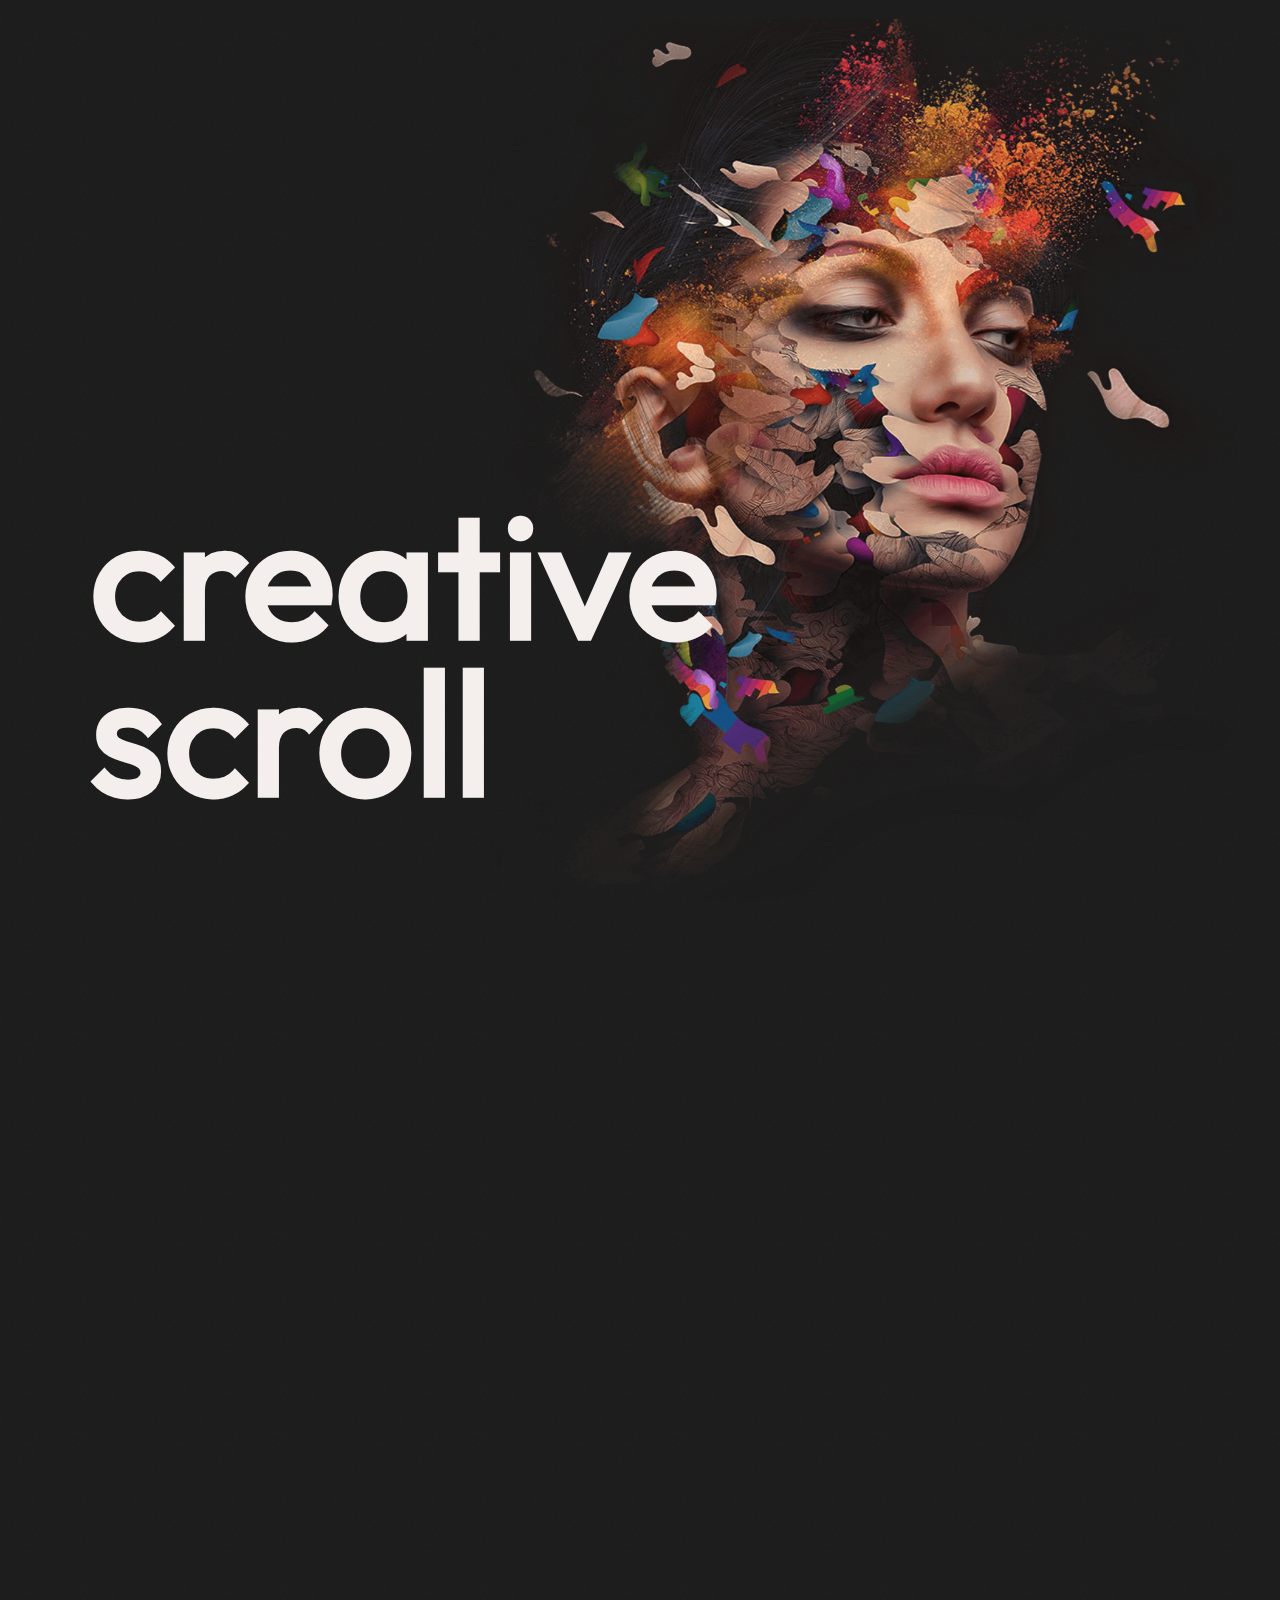
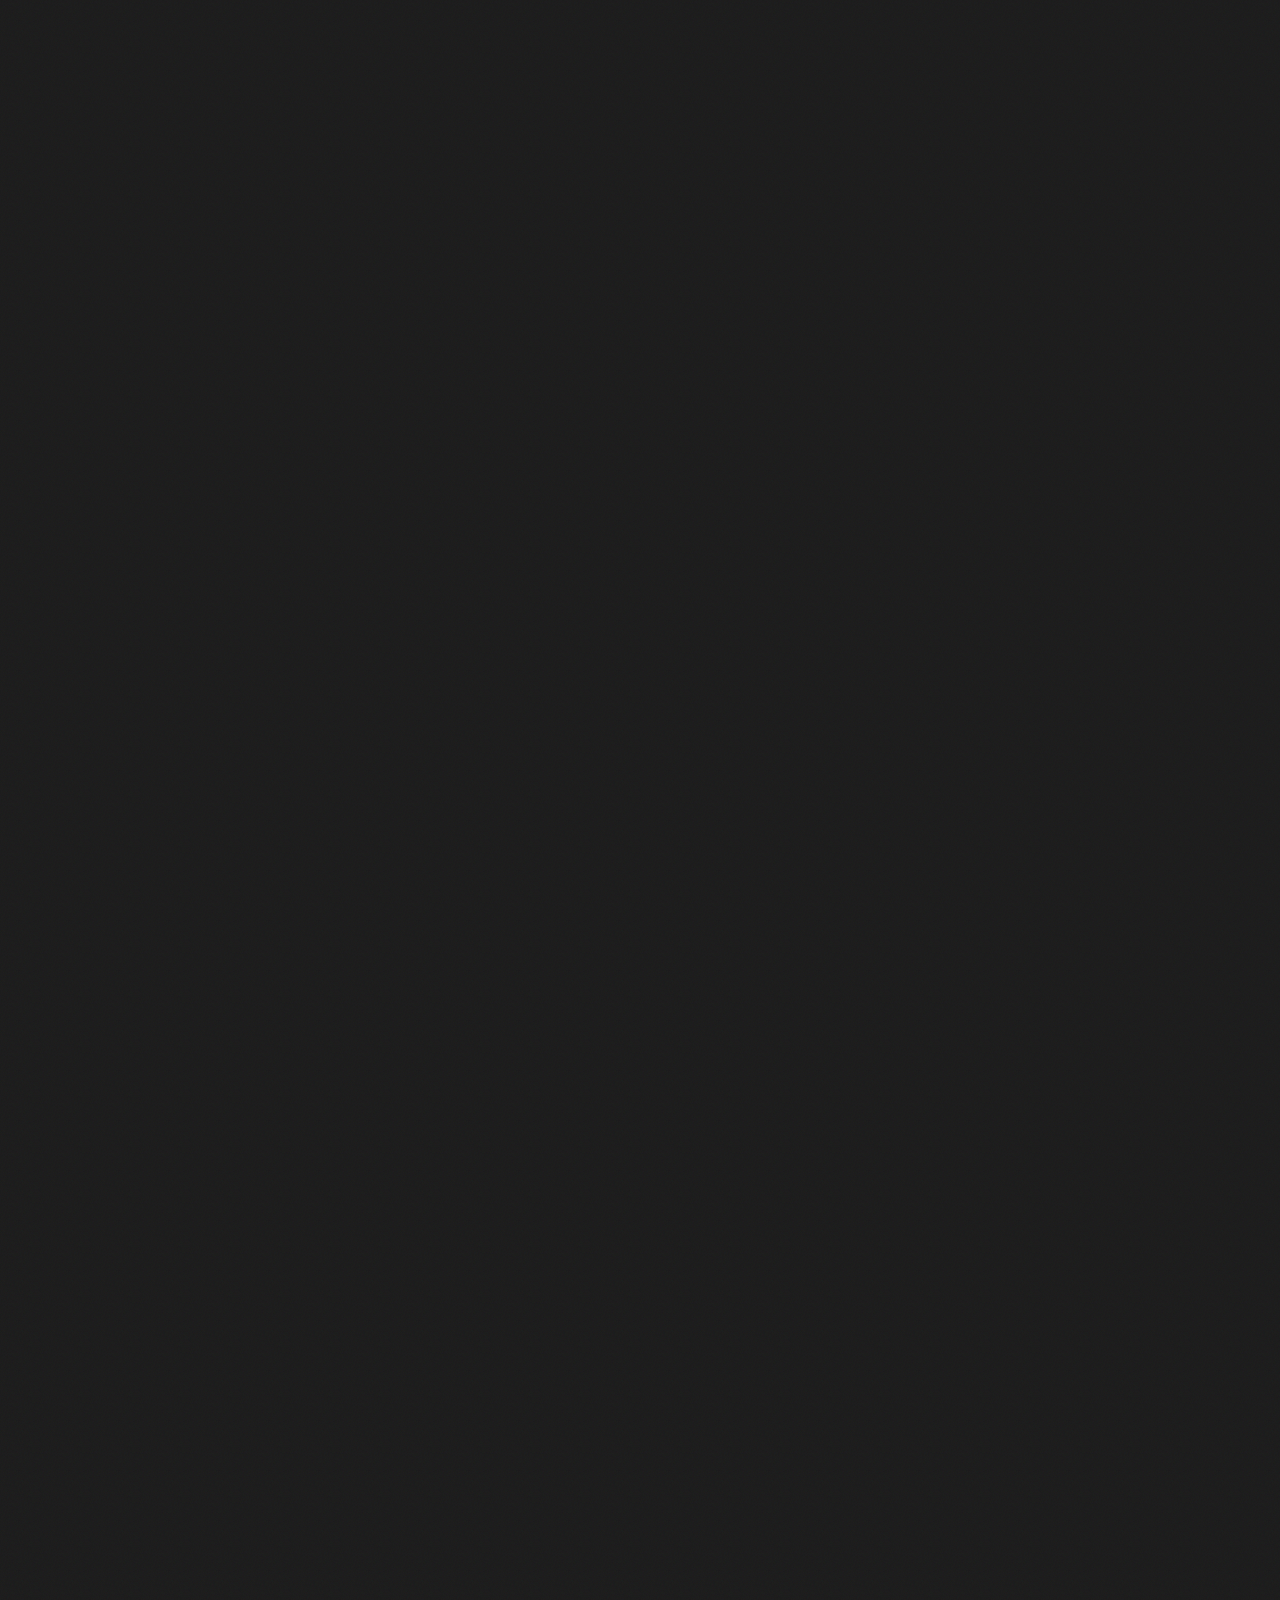
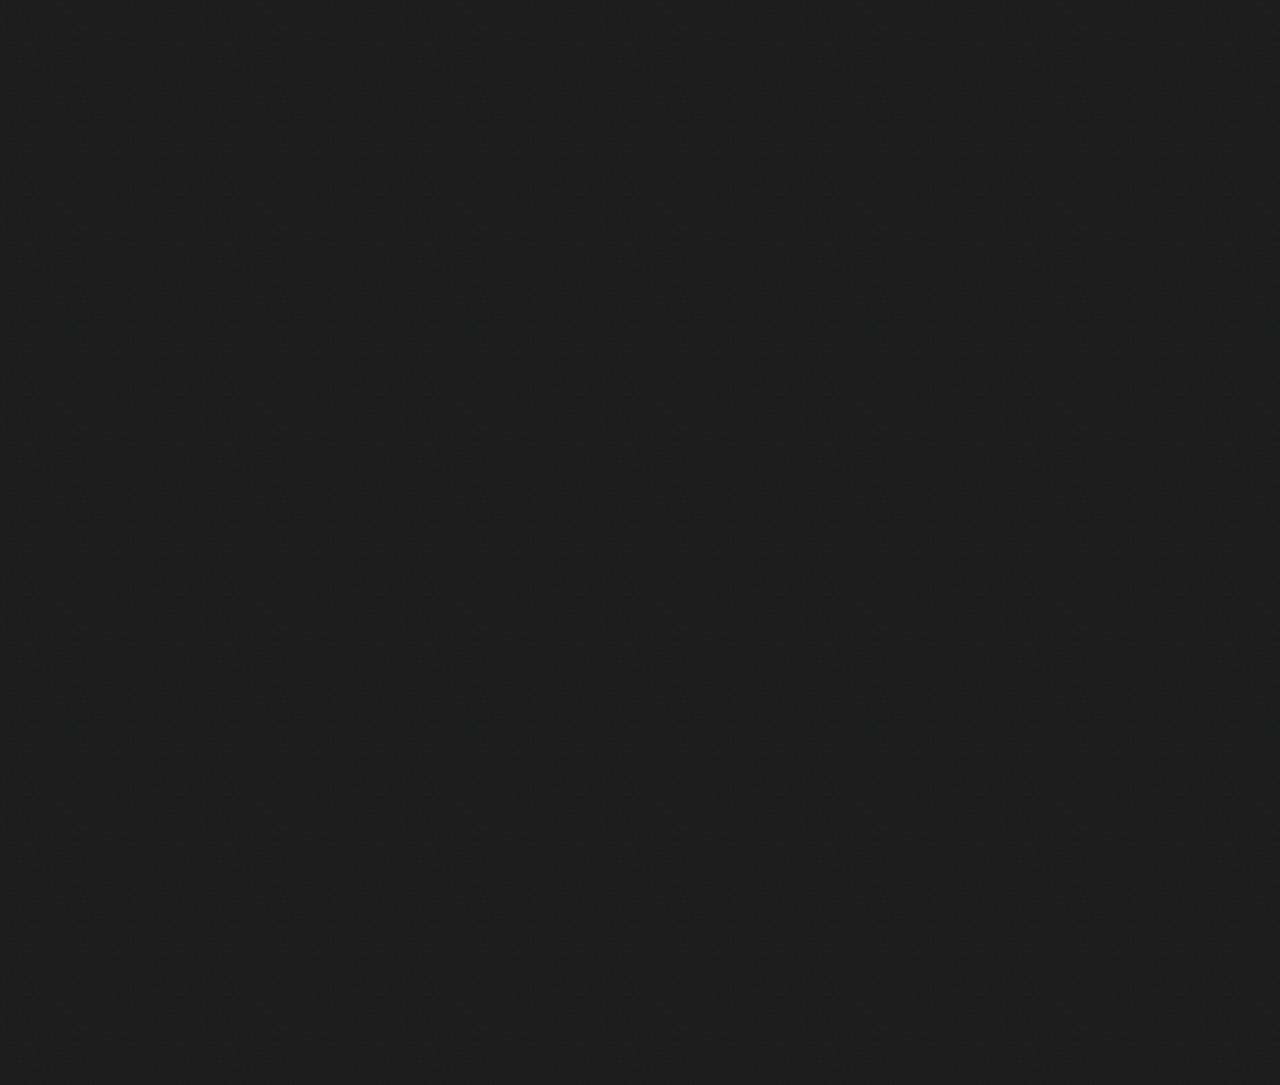
<file: index.html>
<!DOCTYPE html>
<html lang="en">

<head>
  <meta charset="UTF-8">
  <meta name="viewport" content="width=device-width, initial-scale=1.0">
  <title>parallax</title>
  <script src="./libs/gsap/gsap.min.js" defer></script>
  <script src="./libs/gsap/ScrollTrigger.min.js" defer></script>
  <script src="./libs/gsap/ScrollSmoother.min.js" defer></script>
  <link rel="stylesheet" href="./css/index.css">
  <script src="./js/app.js" defer></script>
</head>

<body>

  <div class="wrapper">
    <div class="content">
      <header class="hero-section">
        <img data-speed="0.6" src="img/hero.png" alt="face" class="hero">
        <div data-speed="0.7" class="container">
          <div class="main-header">
            <h1 class="main-title">creative scroll </h1>
          </div>
        </div>

      </header>

      <div class="portfolio">
        <div class="container">
          <div class="gallery">
            <div data-speed="0.9" class="gallery__left">
              <img class="gallery__item" src="./img/work/1.jpg" alt="img">
              <img class="gallery__item" src="./img/work/2.jpg" alt="img">
              <div class="text-block gallery__item">
                <h2 class="text-block__title">
                  Somewhere In a winter night
                </h2>
                <p class="text-block__text">
                  The angels Begin their flight;
                  Dark skies With miles to go,
                  No footsteps To be lost in snow.
                </p>
              </div>
              <img class="gallery__item" src="./img/work/6.jpg" alt="img">
            </div>
            <div data-speed="1.2" class="gallery__right">
              <div class="text-block gallery__item">
                <h2 class="text-block__title">
                  Somewhere In a winter night
                </h2>
                <p class="text-block__text">
                  The angels Begin their flight;
                  Dark skies With miles to go,
                  No footsteps To be lost in snow.
                </p>
              </div>
              <img class="gallery__item" src="./img/work/3.jpg" alt="img">
              <img class="gallery__item" src="./img/work/4.jpg" alt="img">
              <img class="gallery__item" src="./img/work/5.jpg" alt="img">

            </div>
          </div>
        </div>
      </div>
    </div>
  </div>


</body>

</html>
</file>
<file: css/index.css>
* {
  margin: 0px;
  padding: 0px;
  box-sizing: border-box;
}

:root {
  --index: calc(1vw + 1vh);
  --color-header: #f4efec;
  --color-text: #cdc6c3;
  --gap: calc(var(--index) * 10);
}

@font-face {
  font-family: raleway-reg;
  src: url(../fonts/raleway-regular.woff2);
}

@font-face {
  font-family: outfit-reg;
  src: url(../fonts/outfit-regular.woff2);
}

h1,
h2,
h3,
h4,
h5,
h6 {
  font-family: outfit-reg;
}

.content,
.hero,
.container,
.main-header,
.gallery__left,
.gallery__right {
  will-change: transform;
}

body {
  background-image: url(../img/bg.jpg);
  background-size: 50px;
  color: var(--color-text);
  font-family: raleway-reg;
  overflow-x: hidden;
}

.hero {
  width: calc(var(--index) * 35);
  position: absolute;
  left: 37vw;
  top: 8vh;
  z-index: -1;
}

.main-header {
  height: 100vh;
}

.container {
  padding: 0 7vw;
}

.main-title {
  font-size: calc(var(--index)*8);
  color: var(--color-header);
  position: absolute;
  width: min-content;
  bottom: 10vh;

  line-height: .9;
}

.gallery {
  display: flex;
  padding: calc(var(--index)*8) 0px;
}

.gallery>div {
  flex: 1;
  display: flex;
  align-items: center;
  flex-direction: column;
}

.gallery__item {
  max-width: calc(var(--index)*21);
  margin-bottom: var(--gap);
  max-height: 180vh;
  border-radius: 8px;
}

.gallery__left {
  margin-top: calc(var(--gap) * 1.5);
}

.gallery__right {
  margin: 0px;
  margin-top: calc(var(--gap));
}

.text-block {
  color: var(--color-text);
  position: relative;
}

.text-block__title {
  font-size: 2rem;
  line-height: 2.4rem;
  color: var(--color-header);
  margin-bottom: 1.5rem;
}

.text-block__text {
  line-height: 1.75rem;
}
</file>
